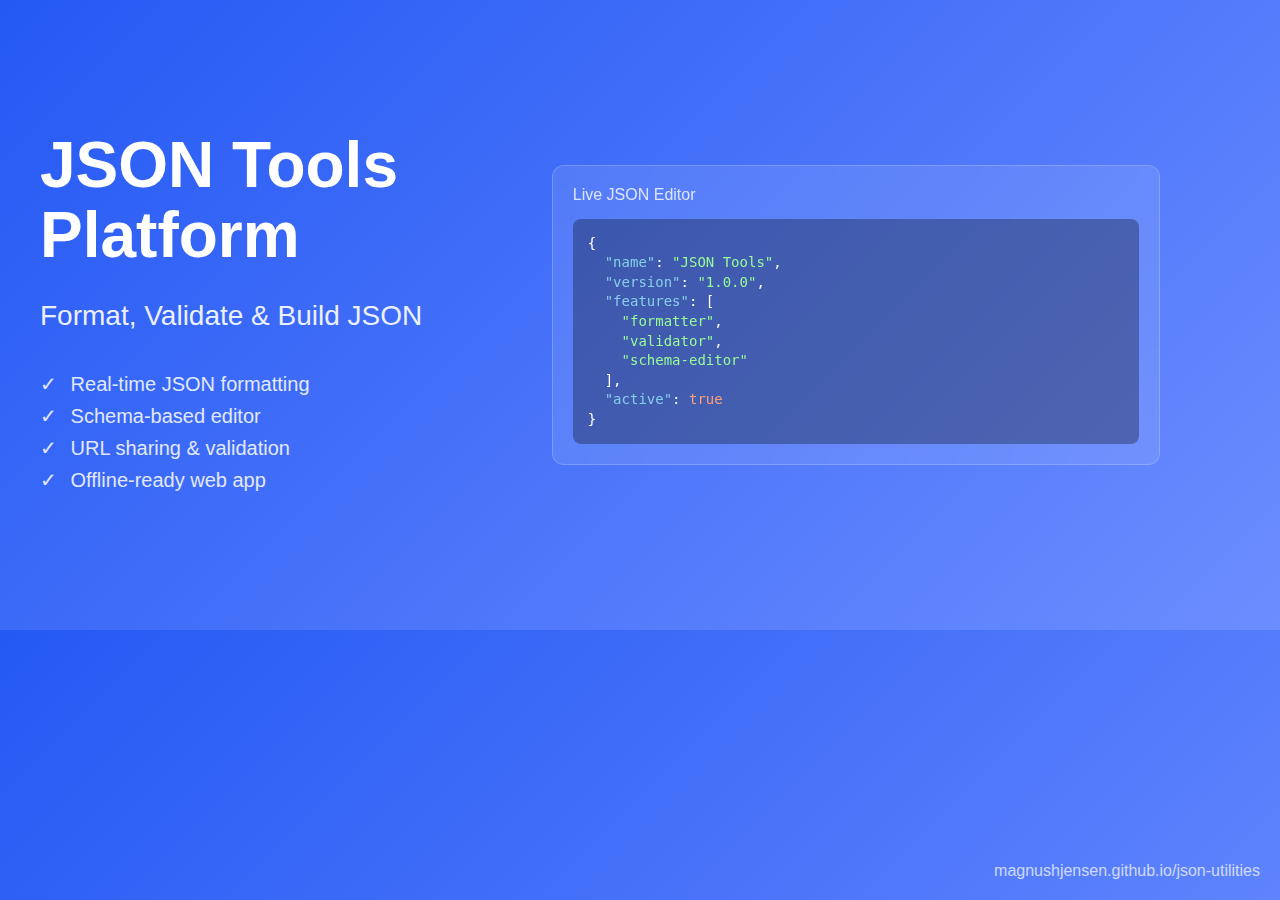
<file: social-preview-template.html>
<!DOCTYPE html>
<html lang="en">

<head>
  <meta charset="UTF-8">
  <meta name="viewport" content="width=device-width, initial-scale=1.0">
  <title>JSON Tools Platform - Social Preview</title>
  <style>
    * {
      margin: 0;
      padding: 0;
      box-sizing: border-box;
    }

    body {
      width: 1200px;
      height: 630px;
      font-family: 'Inter', -apple-system, BlinkMacSystemFont, 'Segoe UI', sans-serif;
      background: linear-gradient(135deg, #2459f4 0%, #6c8dff 100%);
      display: flex;
      align-items: center;
      justify-content: center;
      padding: 40px;
      color: white;
    }

    .container {
      display: flex;
      width: 100%;
      height: 100%;
      gap: 40px;
      align-items: center;
    }

    .content {
      flex: 1;
      display: flex;
      flex-direction: column;
      gap: 20px;
    }

    .title {
      font-size: 64px;
      font-weight: 800;
      line-height: 1.1;
      margin-bottom: 10px;
    }

    .subtitle {
      font-size: 28px;
      opacity: 0.9;
      font-weight: 400;
      margin-bottom: 20px;
    }

    .features {
      list-style: none;
      font-size: 20px;
      opacity: 0.85;
    }

    .features li {
      margin-bottom: 8px;
    }

    .features li:before {
      content: "✓ ";
      margin-right: 8px;
    }

    .preview {
      flex: 1.2;
      background: rgba(255, 255, 255, 0.1);
      border-radius: 12px;
      padding: 20px;
      backdrop-filter: blur(10px);
      border: 1px solid rgba(255, 255, 255, 0.2);
    }

    .preview-header {
      font-size: 16px;
      margin-bottom: 15px;
      opacity: 0.8;
    }

    .preview-content {
      background: rgba(0, 0, 0, 0.3);
      border-radius: 8px;
      padding: 15px;
      font-family: 'Monaco', 'Menlo', monospace;
      font-size: 14px;
      line-height: 1.4;
    }

    .json-key {
      color: #87ceeb;
    }

    .json-string {
      color: #98fb98;
    }

    .json-number {
      color: #ffa07a;
    }

    .footer {
      position: absolute;
      bottom: 20px;
      right: 20px;
      font-size: 16px;
      opacity: 0.7;
    }
  </style>
</head>

<body>
  <div class="container">
    <div class="content">
      <h1 class="title">JSON Tools Platform</h1>
      <p class="subtitle">Format, Validate & Build JSON</p>
      <ul class="features">
        <li>Real-time JSON formatting</li>
        <li>Schema-based editor</li>
        <li>URL sharing & validation</li>
        <li>Offline-ready web app</li>
      </ul>
    </div>
    <div class="preview">
      <div class="preview-header">Live JSON Editor</div>
      <div class="preview-content">
        {<br>
        &nbsp;&nbsp;<span class="json-key">"name"</span>: <span class="json-string">"JSON Tools"</span>,<br>
        &nbsp;&nbsp;<span class="json-key">"version"</span>: <span class="json-string">"1.0.0"</span>,<br>
        &nbsp;&nbsp;<span class="json-key">"features"</span>: [<br>
        &nbsp;&nbsp;&nbsp;&nbsp;<span class="json-string">"formatter"</span>,<br>
        &nbsp;&nbsp;&nbsp;&nbsp;<span class="json-string">"validator"</span>,<br>
        &nbsp;&nbsp;&nbsp;&nbsp;<span class="json-string">"schema-editor"</span><br>
        &nbsp;&nbsp;],<br>
        &nbsp;&nbsp;<span class="json-key">"active"</span>: <span class="json-number">true</span><br>
        }
      </div>
    </div>
  </div>
  <div class="footer">magnushjensen.github.io/json-utilities</div>
</body>

</html>
</file>
